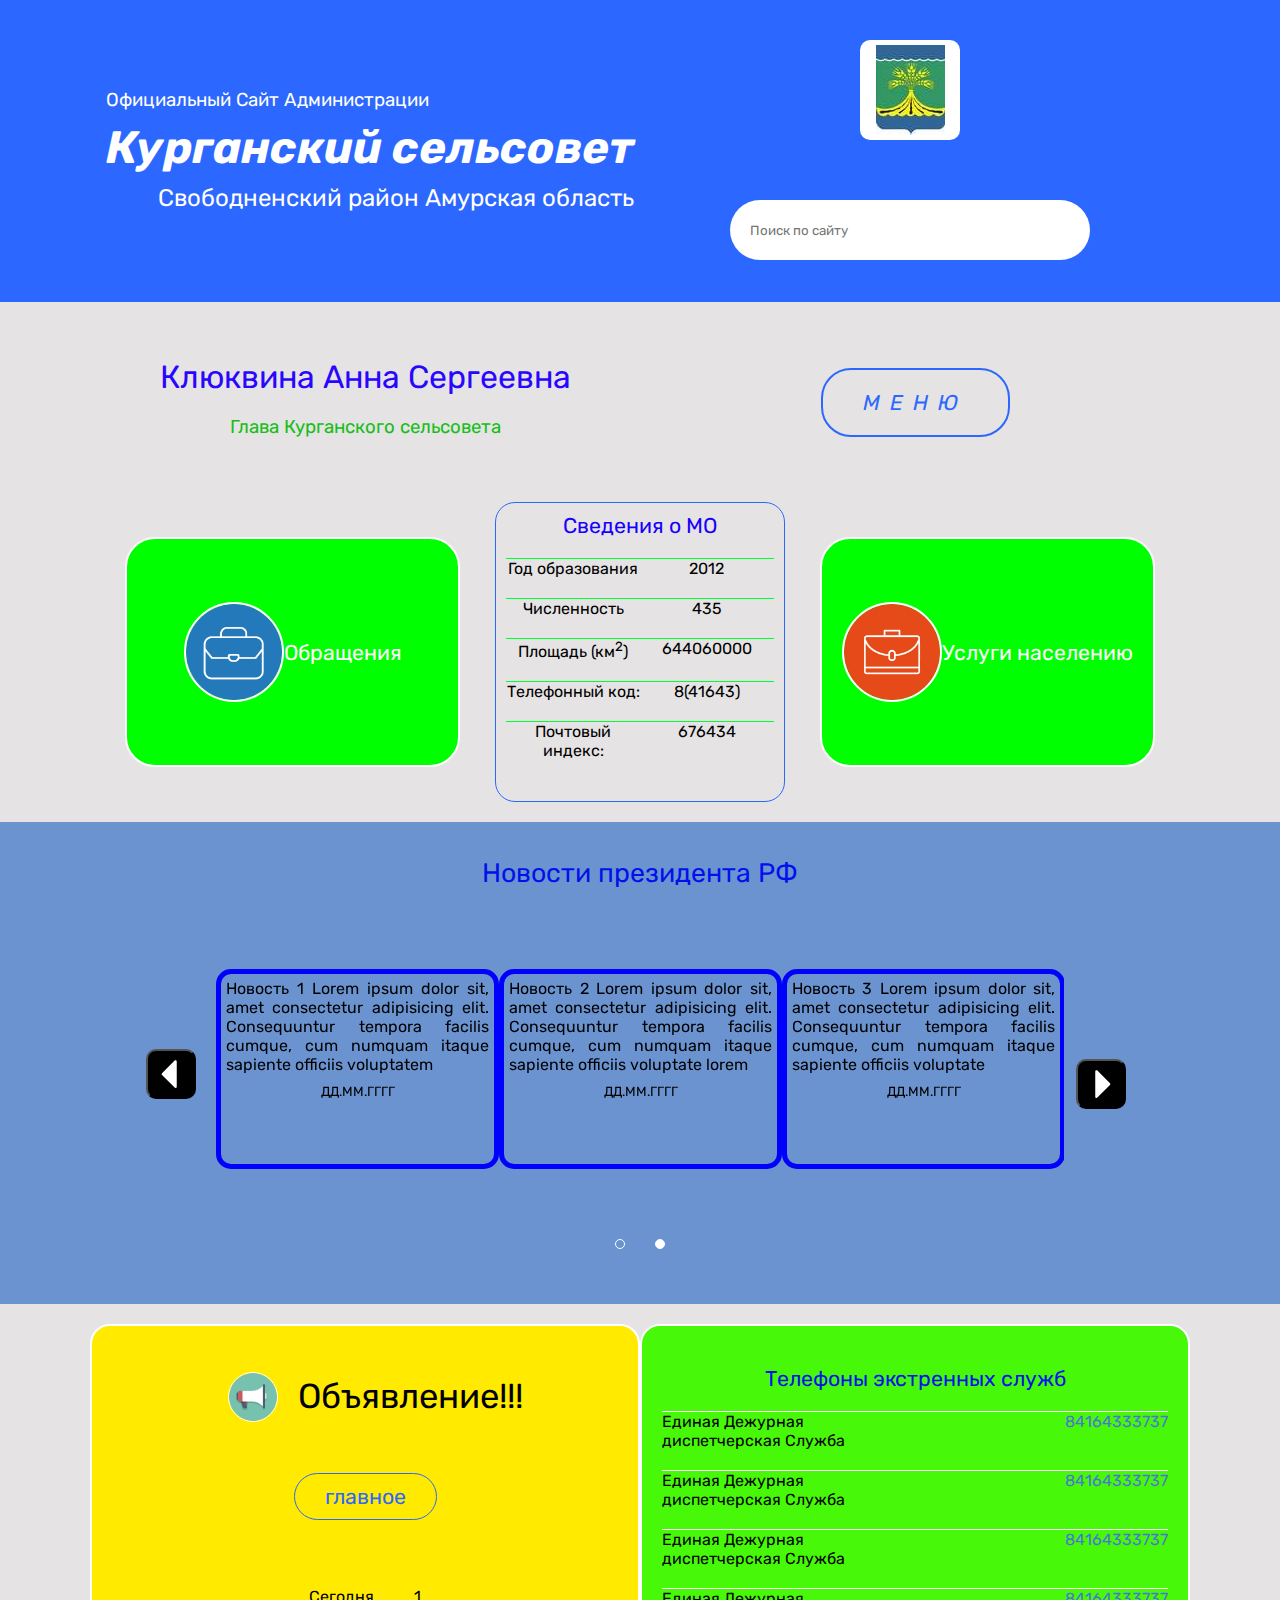
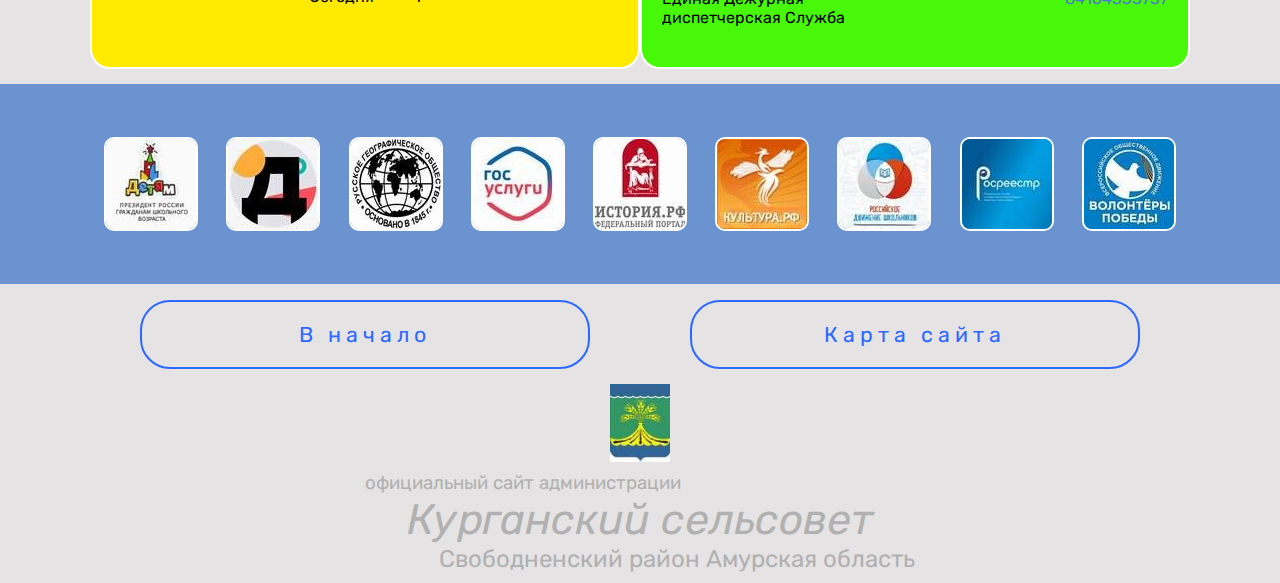
<file: index.html>
<!DOCTYPE html>
<html lang="en">
<head>
	<meta charset="UTF-8">
	<meta name="viewport" content="width=device-width, initial-scale=1.0">
	<title>Курганский сельсовет Свободненский район Амурская область - Главная</title>
	<link rel="stylesheet" href="./css/index.css">
	<link rel="stylesheet" href="https://use.fontawesome.com/releases/v5.6.1/css/all.css"
	integrity="sha384-gfdkjb5BdAXd+lj+gudLWI+BXq4IuLW5IT+brZEZsLFm++aCMlF1V92rMkPaX4PP" crossorigin="anonymous">
	<link href="https://fonts.googleapis.com/css2?family=Rubik:wght@500&display=swap" rel="stylesheet">
</head>
<body>
	











	<!-- ======================
			ШАПКА
	====================== -->

	<header class="header">
		<div class="container">
			<div class="header__inner">
				<div class="header__intro">
					<div class="intro__wrapper">
						<a class="intro__link" name="intro__link" href="./index.html">
							<p class="intro__top">
								Официальный Сайт Администрации 
							</p>
							<p class="intro__center">
								Курганский сельсовет
							</p>
							<p class="intro__bottom">
								Свободненский район Амурская область
							</p>
						</a>
					</div>	
				</div>
				<div class="header__search">
					<div class="search__logo-wrapper">
						<img class="search__logo" src="./images/logo.png" alt="logo">
					</div>
					<form class="search__form" action="">
						<input class="search__input" type="text" placeholder="Поиск по сайту">
						<i class="fas fa-search"></i>
					</form>
				</div>
			</div>
		</div>
	</header>





	<!-- ================= Меню Сайта ======================= -->



	<section class="menu__wrapper">
		<div class="container">
			<div class="menu__inner">

				<nav class="menu">
					<ul class="menu__list">
						<li class="menu__item">
							<a class="menu__link" href="">
								МО
							</a>
						</li>
						<li class="menu__item">
							<a class="menu__link" href="">
								Власть
							</a>
						</li>
						<li class="menu__item">
							<a class="menu__link" href="">
								Глава
							</a>
						</li>
						<li class="menu__item">
							<a class="menu__link" href="">
								Нормотворчество
							</a>
						</li>
						<li class="menu__item">
							<a class="menu__link" href="">
								Новости
							</a>
						</li>
						<li class="menu__item">
							<a class="menu__link" href="">
								Услуги населению
							</a>
						</li>
						<li class="menu__item">
							<a class="menu__link" href="">
								Наша гордость
							</a>
						</li>
						<li class="menu__item">
							<a class="menu__link" href="">
								Контакты
							</a>
						</li>
						<li class="menu__item">
							<a class="menu__link" href="">
								Интернет-приемная
							</a>
						</li>
						<li class="menu__item">
							<a class="menu__link" href="">
								Противодействие корупции
							</a>
						</li>
						<li class="menu__item">
							<a class="menu__link" href="">
								Полезные телефоны
							</a>
						</li>
						<li class="menu__item">
							<a class="menu__link" href="">
								Кадровое обеспечение
							</a>
						</li>
						<li class="menu__item">
							<a class="menu__link" href="">
								Муниципальный заказ
							</a>
						</li>
					</ul>
				</nav>
			</div>
		</div>
	</section>




















	<!-- ========================
			КОНТЕНТ
	======================== -->

	<section class="content">
		<div class="container">
			<div class="content__inner">
				<div class="content__leader">
					<p class="leader__caption">
						Клюквина Анна Сергеевна
					</p>
					<p class="leader__position">
						Глава Курганского сельсовета
					</p>
				</div>
				<nav class="content__menu">
					<div class="menu__burger">
						<p class="burger__btn" onclick="menuOpen()" onmousedown="menuClose()">
							<span class="open-menu__up">
								<i class="fas fa-chevron-circle-up">меню</i>
							</span>
							<span class="open-menu__down">
								<i class="fas fa-chevron-circle-down">меню</i>
							</span>
						</p>
					</div>
				</nav>
			</div>
		</div>
	</section>














	<!-- ================ Сведения и Папкки с сылками =============== -->



	<section class="abound-mo-and-folders">
		<div class="container">
			<div class="abound-mo-and-folders__inner">
				<a class="folder__link" href="">
					<img class="folder__icon" src="./images/papka1.jpg" alt="icon">
					<p class="folder__name" href="">
						Обращения
					</p>
				</a>
				<div class="about-mo">
					<p class="mo__title">
						Сведения о МО
					</p>
					<p class="mo__info">
						<span class="mo__name">Год образования</span>
						<span class="mo__value">2012</span>
					</p>
					<p class="mo__info">
						<span class="mo__name">Численность</span>
						<span class="mo__value">435</span>
					</p>
					<p class="mo__info">
						<span class="mo__name">Площадь (км<sup>2</sup>)</span>
						<span class="mo__value">644060000</span>
					</p>
					<p class="mo__info">
						<span class="mo__name">Телефонный код:</span>
						<span class="mo__value">8(41643)</span>
					</p>
					<p class="mo__info">
						<span class="mo__name">Почтовый индекс:</span>
						<span class="mo__value">676434</span>
					</p>
				</div>	
				<a class="folder__link" href="">
					<img class="folder__icon" src="./images/papka2.jpg" alt="icon">
					<p class="folder__name" href="">
						Услуги населению
					</p>
				</a>
			</div>
		</div>
	</section>














	<!-- ================ Новости ========================== -->


	<section class="news">
		<div class="container">
			<div class="news__inner">
				<div class="news__title">
					Новости президента РФ
				</div>
				<div class="news__wrapper slider">
					<a class="news__block slider__item" href="">
						<p class="news__info">
							Новость 1

							Lorem ipsum dolor sit, amet consectetur adipisicing elit. Consequuntur tempora facilis cumque, cum numquam itaque sapiente officiis voluptatem 
						</p>
						<p class="news__date">
							ДД.ММ.ГГГГ
						</p>
					</a>
					<a class="news__block slider__item" href="">
						<p class="news__info">
							Новость 2

							Lorem ipsum dolor sit, amet consectetur adipisicing elit. Consequuntur tempora facilis cumque, cum numquam itaque sapiente officiis voluptate
							lorem
						</p>
						<p class="news__date">
							ДД.ММ.ГГГГ
						</p>
					</a>
					<a class="news__block slider__item" href="">
						<p class="news__info">
							Новость 3

							Lorem ipsum dolor sit, amet consectetur adipisicing elit. Consequuntur tempora facilis cumque, cum numquam itaque sapiente officiis voluptate
						</p>
						<p class="news__date">
							ДД.ММ.ГГГГ
						</p>
					</a>
					<a class="news__block slider__item" href="">
						<p class="news__info">
							Новость 2

							Lorem ipsum dolor sit, amet consectetur adipisicing elit. Consequuntur tempora facilis cumque, cum numquam itaque sapiente officiis voluptate
						</p>
						<p class="news__date">
							ДД.ММ.ГГГГ
						</p>
					</a>
					<a class="news__block slider__item" href="">
						<p class="news__info">
							Новость 3

							Lorem ipsum dolor sit, amet consectetur adipisicing elit. Consequuntur tempora facilis cumque, cum numquam itaque sapiente officiis voluptate
						</p>
						<p class="news__date">
							ДД.ММ.ГГГГ
						</p>
					</a>
					<a class="news__block slider__item" href="">
						<p class="news__info">
							Новость 2

							Lorem ipsum dolor sit, amet consectetur adipisicing elit. Consequuntur tempora facilis cumque, cum numquam itaque sapiente officiis voluptate
						</p>
						<p class="news__date">
							ДД.ММ.ГГГГ
						</p>
					</a>
				</div>
			</div>
		</div>
	</section>








	<!-- =============== Объявления и телефоны ==================== -->


	<section class="attention-and-phones">
		<div class="container">
			<div class="attention-and-phones__inner">
				<div class="attention">
					<div class="attention__title attention__wrap">
						<img class="attention__title-img" src="./images/rupor.png" alt="img">
						<span class="attention__title-caption">Объявление!!!</span>
					</div>
					<div class="attention__href attention__wrap">
						<a class="attention__link" href="">
							главное
						</a>
					</div>
					<div class="attention__views attention__wrap">
						<span class="attention__views-today">Сегодня</span>
						<i class="fas fa-eye"></i>
						<span class="attention__views-count">1</span>
					</div>
				</div>
				<div class="phones">
					<p class="phones__title">
						Телефоны экстренных служб
					</p>
					<p class="phones__info">
						<span class="phones__info-caption">
							Единая Дежурная диспетчерская Служба
						</span>
						<span class="phones__info-number">
							84164333737
						</span>
					</p>
					<p class="phones__info">
						<span class="phones__info-caption">
							Единая Дежурная диспетчерская Служба
						</span>
						<span class="phones__info-number">
							84164333737
						</span>
					</p>
					<p class="phones__info">
						<span class="phones__info-caption">
							Единая Дежурная диспетчерская Служба
						</span>
						<span class="phones__info-number">
							84164333737
						</span>
					</p>
					<p class="phones__info">
						<span class="phones__info-caption">
							Единая Дежурная диспетчерская Служба
						</span>
						<span class="phones__info-number">
							84164333737
						</span>
					</p>
					
				</div>
			</div>
		</div>
	</section>








	<!-- =========== Секция Логотипов =========================== -->

	<section class="logos">
		<div class="container">
			<div class="logos__inner">
				<a href="" class="logos__link">
					<img class="logos__img" src="./images/1.jpg" alt="logo">
				</a>
				<a href="" class="logos__link">
					<img class="logos__img" src="./images/2.jpg" alt="logo">
				</a>
				<a href="" class="logos__link">
					<img class="logos__img" src="./images/3.jpg" alt="logo">
				</a>
				<a href="" class="logos__link">
					<img class="logos__img" src="./images/4.jpg" alt="logo">
				</a>
				<a href="" class="logos__link">
					<img class="logos__img" src="./images/5.jpg" alt="logo">
				</a>
				<a href="" class="logos__link">
					<img class="logos__img" src="./images/6.jpg" alt="logo">
				</a>
				<a href="" class="logos__link">
					<img class="logos__img" src="./images/7.jpg" alt="logo">
				</a>
				<a href="" class="logos__link">
					<img class="logos__img" src="./images/8.jpg" alt="logo">
				</a>
				<a href="" class="logos__link">
					<img class="logos__img" src="./images/9.jpg" alt="logo">
				</a>
			</div>
		</div>
	</section>









	<!-- ================== Нижняя навигация ===================== -->

	<section class="bottom-nav">
		<div class="container">
			<div class="bottom-nav__inner">
				<div class="bottom-nav__link-up">
					<div class="bottom-nav__link up__scroll" onclick="upScroll()">
						<span class="bottom-nav__link-caption">В начало</span>
						<i class="fas fa-arrow-circle-up"></i>
					</div>
				</div>
				<div class="bottom-nav__table-of-contents">
					<a class="bottom-nav__link maps__link" href="./sitemap.html">
						Карта сайта
					</a>
				</div>
			</div>
		</div>
	</section>




	<!--
	========================================
	============== ПОДВАЛ ==================
	========================================
	-->

	<footer class="footer">
		<div class="container">
			<div class="footer__inner">
				<div class="footer__logo">
					<img class="footer__logo-img" src="./images/logo.png" alt="logo">
				</div>
				<div class="footer__intro">
					<a class="footer__intro-link"  href="./index.html">
						<p class="footer__intro-top">
							официальный сайт администрации
						</p>
						<p class="footer__intro-middle">
							Курганский сельсовет
						</p>
						<p class="footer__intro-bottom">
							Свободненский район Амурская область
						</p>
					</a>
				</div>
			</div>
		</div>
	</footer>







	<script src="https://code.jquery.com/jquery-3.5.1.min.js"></script>
	<script src="./scripts/slick.min.js"></script>
	<script type="text/javascript" src="./scripts/script.js"></script>
</body>
</html>
</file>
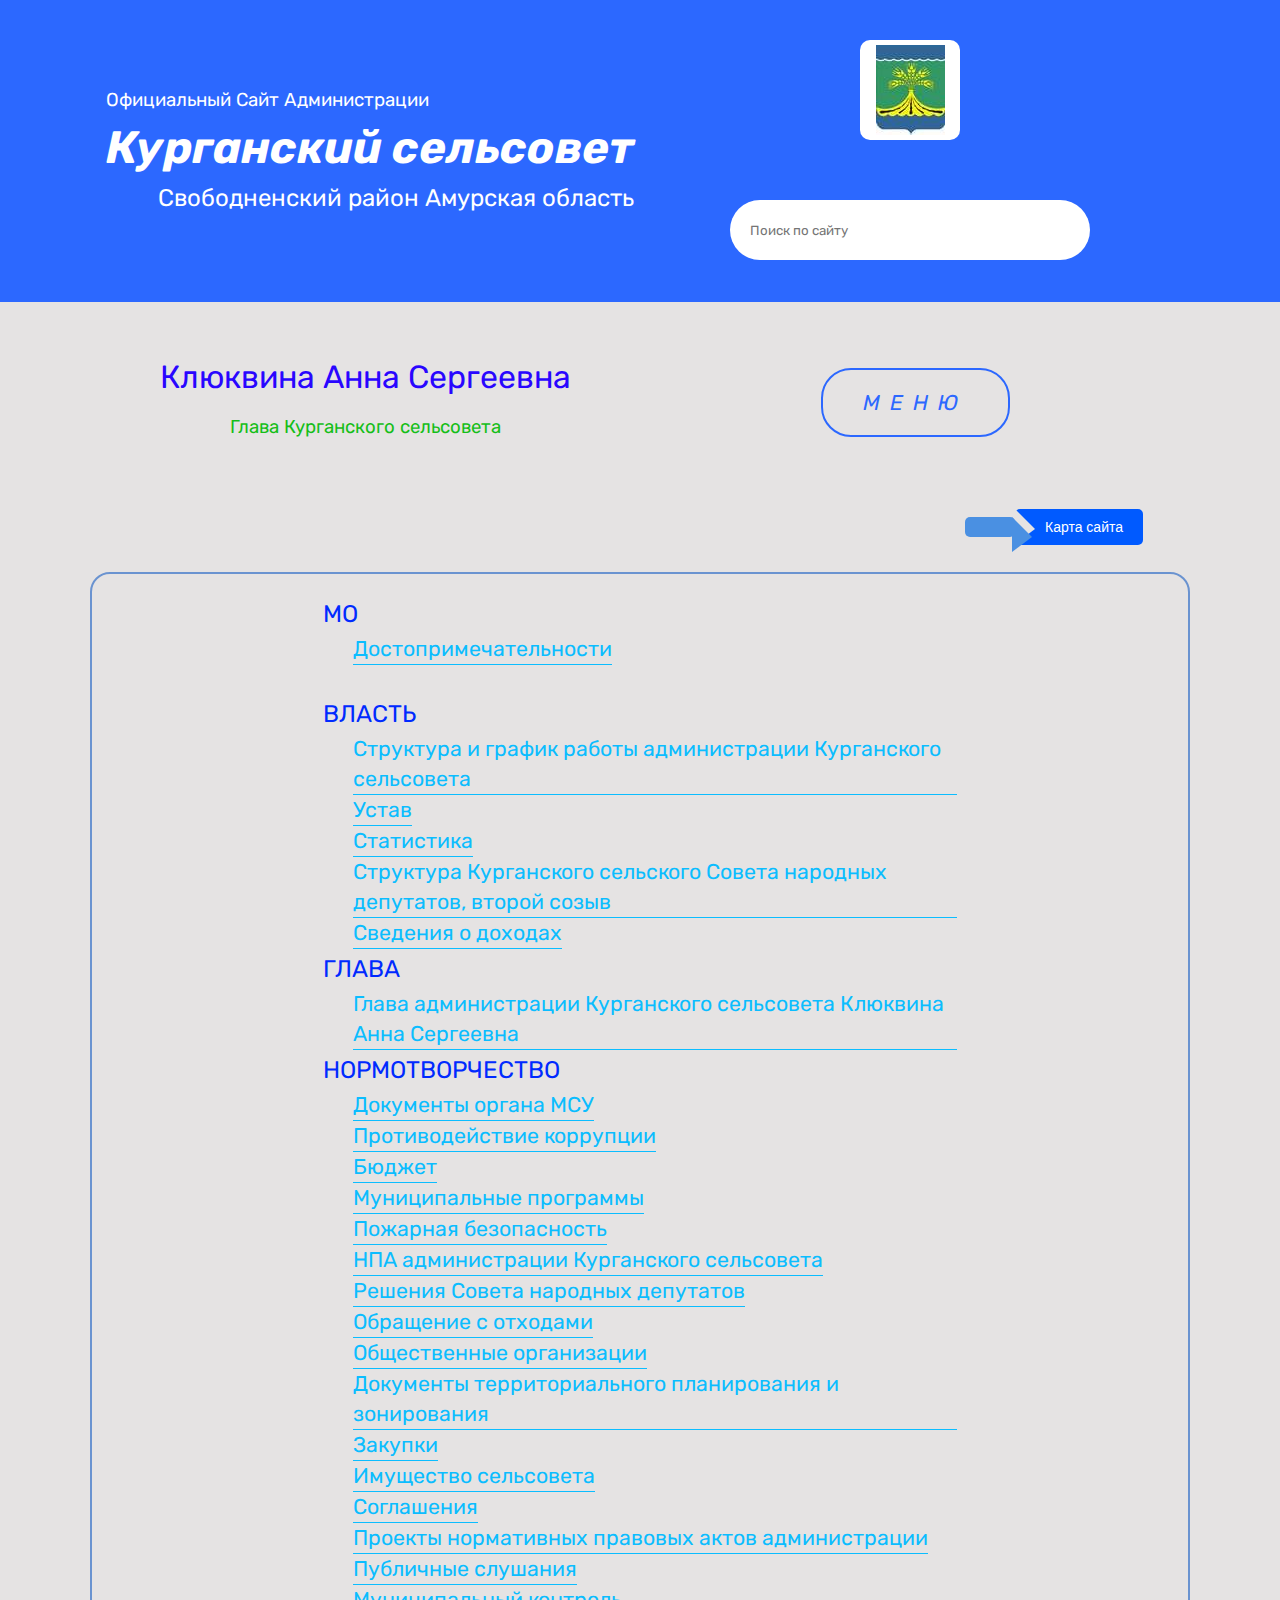
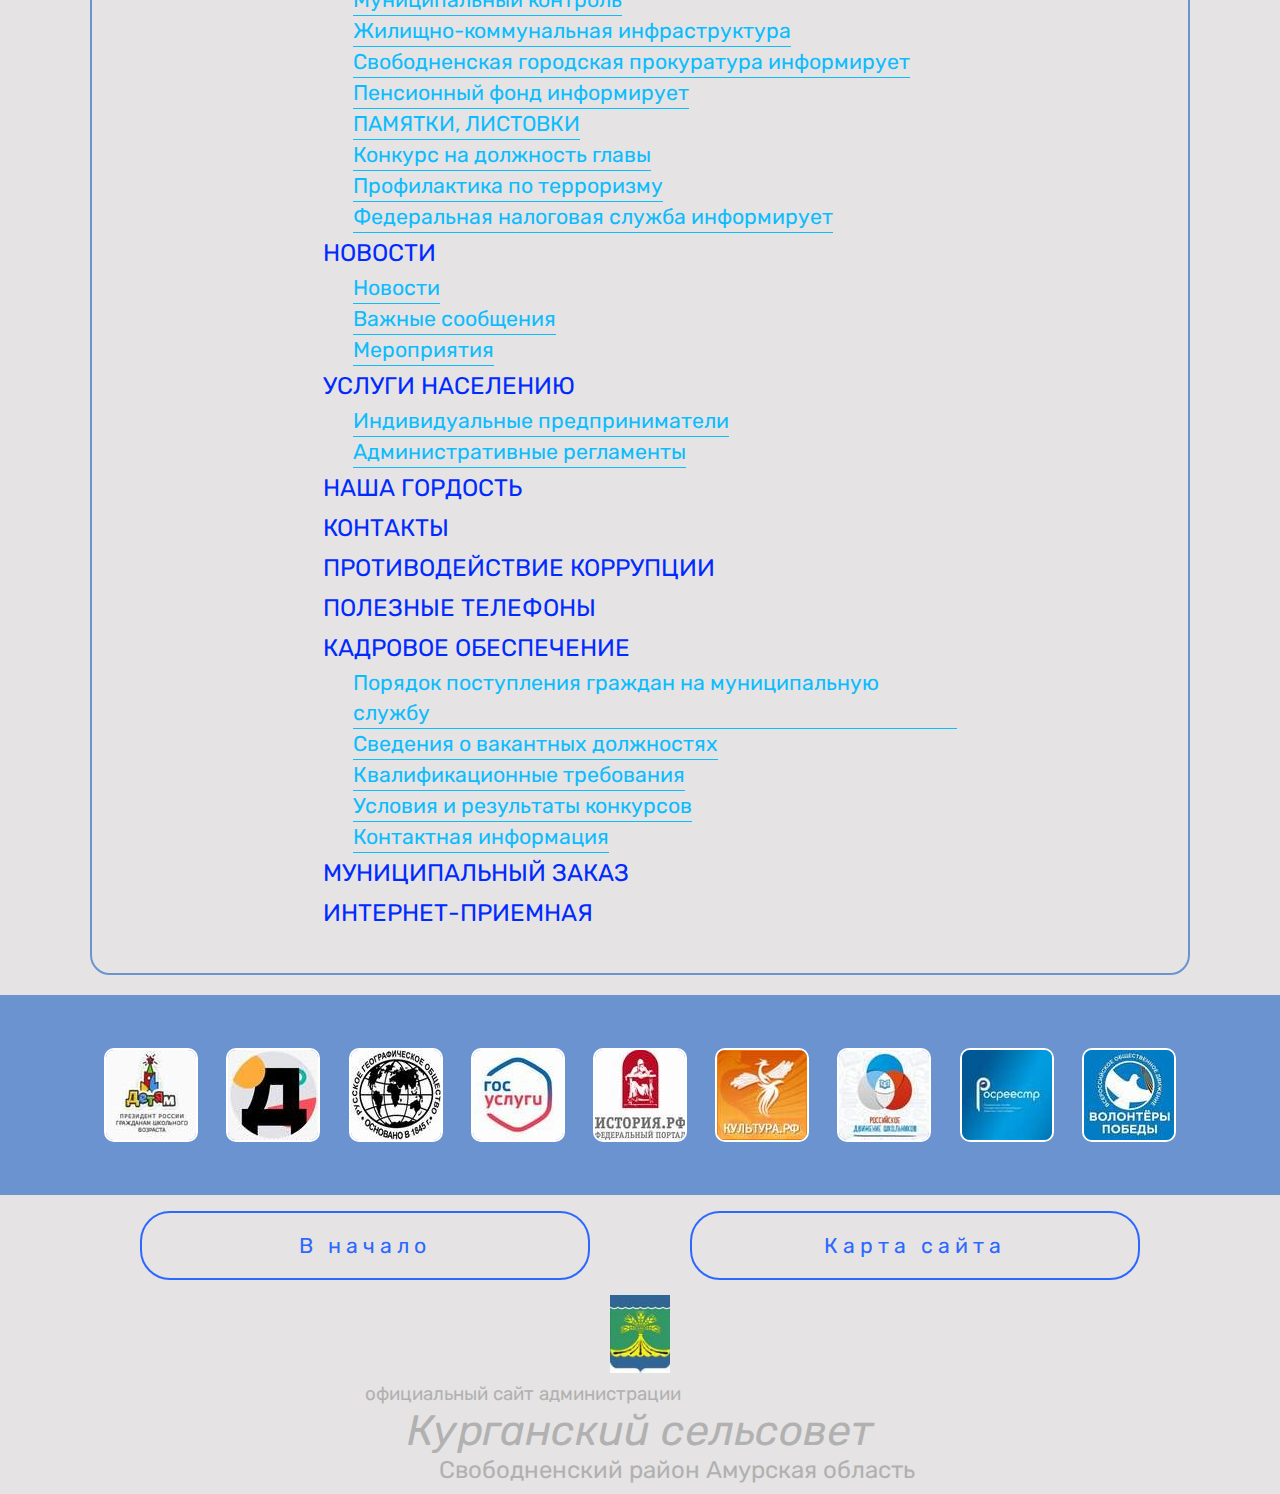
<file: sitemap.html>
<!DOCTYPE html>
<html lang="en">
<head>
	<meta charset="UTF-8">
	<meta name="viewport" content="width=device-width, initial-scale=1.0">
	<title>Курганский сельсовет Свободненский район Амурская область - Главная</title>
	<link rel="stylesheet" href="./css/index.css">
	<link rel="stylesheet" href="./css/sitemaps.css">
	<link rel="stylesheet" href="https://use.fontawesome.com/releases/v5.6.1/css/all.css"
	integrity="sha384-gfdkjb5BdAXd+lj+gudLWI+BXq4IuLW5IT+brZEZsLFm++aCMlF1V92rMkPaX4PP" crossorigin="anonymous">
	<link href="https://fonts.googleapis.com/css2?family=Rubik:wght@500&display=swap" rel="stylesheet">

</head>
<body>
	











	<!-- ======================
			ШАПКА
	====================== -->

	<header class="header">
		<div class="container">
			<div class="header__inner">
				<div class="header__intro">
					
					<div class="intro__wrapper">
						<a class="intro__link" name="intro__link" href="./index.html">
							<p class="intro__top">
								Официальный Сайт Администрации 
							</p>
							<p class="intro__center">
								Курганский сельсовет
							</p>
							<p class="intro__bottom">
								Свободненский район Амурская область
							</p>
						</a>
					</div>	
				</div>
				<div class="header__search">
					<div class="search__logo-wrapper">
						<img class="search__logo" src="./images/logo.png" alt="logo">
					</div>
					<form class="search__form" action="" >
						<input class="search__input" type="text" placeholder="Поиск по сайту">
						<i class="fas fa-search"></i>
					</form>
				</div>
			</div>
		</div>
	</header>














	<section class="menu__wrapper">
		<div class="container">
			<div class="menu__inner">

				<nav class="menu">
					<ul class="menu__list">
						<li class="menu__item">
							<a class="menu__link" href="">
								МО
							</a>
						</li>
						<li class="menu__item">
							<a class="menu__link" href="">
								Власть
							</a>
						</li>
						<li class="menu__item">
							<a class="menu__link" href="">
								Глава
							</a>
						</li>
						<li class="menu__item">
							<a class="menu__link" href="">
								Нормотворчество
							</a>
						</li>
						<li class="menu__item">
							<a class="menu__link" href="">
								Новости
							</a>
						</li>
						<li class="menu__item">
							<a class="menu__link" href="">
								Услуги населению
							</a>
						</li>
						<li class="menu__item">
							<a class="menu__link" href="">
								Наша гордость
							</a>
						</li>
						<li class="menu__item">
							<a class="menu__link" href="">
								Контакты
							</a>
						</li>
						<li class="menu__item">
							<a class="menu__link" href="">
								Интернет-приемная
							</a>
						</li>
						<li class="menu__item">
							<a class="menu__link" href="">
								Противодействие корупции
							</a>
						</li>
						<li class="menu__item">
							<a class="menu__link" href="">
								Полезные телефоны
							</a>
						</li>
						<li class="menu__item">
							<a class="menu__link" href="">
								Кадровое обеспечение
							</a>
						</li>
						<li class="menu__item">
							<a class="menu__link" href="">
								Муниципальный заказ
							</a>
						</li>
					</ul>
				</nav>
			</div>
		</div>
	</section>






















	<!-- ========================
			КОНТЕНТ
	======================== -->


	<section class="content">
		<div class="container">
			<div class="content__inner">
				<div class="content__leader">
					<p class="leader__caption">
						Клюквина Анна Сергеевна
					</p>
					<p class="leader__position">
						Глава Курганского сельсовета
					</p>
				</div>
				<nav class="content__menu">
					<div class="menu__burger">
						<p class="burger__btn" onclick="menuOpen()" onmousedown="menuClose()">
							<span class="open-menu__up">
								<i class="fas fa-chevron-circle-up">меню</i>
							</span>
							<span class="open-menu__down">
								<i class="fas fa-chevron-circle-down">меню</i>
							</span>
						</p>
					</div>
				</nav>
			</div>
		</div>
	</section>

















	<!-- ======================= Навигационная цепочка ================= -->

	<section class="breadcrumbs">
		<div class="container">
			<div class="breadcrumbs__inner">
				<ul class="breadcrumbs__list">
					<li class="breadcrumbs__item">
						<a href="./index.html" class="breadcrumbs__link">
							<i class="fas fa-home"></i>
						</a>
					</li>
					<li class="breadcrumbs__item">
						<a href="#" class="breadcrumbs__link breadcrumbs__link--active">
							Карта сайта
						</a>
					</li>
				</ul>
			</div>
		</div>
	</section>

















	<!-- ============== Карта Сайта ======================== -->

	<section class="sitemaps">
		<div class="container">
			<div class="sitemaps__inner">
				<div class="sitemaps__wrapper">
				<ul class="sitemaps__list">
					<dt class="sitemaps__item">
						<a class="sitemaps__link sitemaps__link-title" href="#">
							МО
						</a>
					</dt>
					<dd class="sitemaps__item">
						<a class="sitemaps__link sitemaps__link-nesting" href="#">
							Достопримечательности
						</a>
					</dd>
				</ul>

				<dl class="sitemaps__list">
					<dt class="sitemaps__item">
						<a class="sitemaps__link sitemaps__link-title" href="#">
							Власть
						</a>
					</dt>
					<dd class="sitemaps__item">
						<a class="sitemaps__link sitemaps__link-nesting" href="#">
							Структура и график работы администрации Курганского сельсовета
						</a>
					</dd>
					<dd class="sitemaps__item">
						<a class="sitemaps__link sitemaps__link-nesting" href="#">
							Устав
						</a>
					</dd>
					<dd class="sitemaps__item">
						<a class="sitemaps__link sitemaps__link-nesting" href="#">
							Статистика
						</a>
					</dd>
					<dd class="sitemaps__item">
						<a class="sitemaps__link sitemaps__link-nesting" href="#">
							Структура Курганского сельского Совета народных депутатов, второй созыв
						</a>
					</dd>
					<dd class="sitemaps__item">
						<a class="sitemaps__link sitemaps__link-nesting" href="#">
							Сведения о доходах
						</a>
					</dd>
				</dl>

				<dl class="sitemaps__list">
					<dt class="sitemaps__item">
						<a class="sitemaps__link sitemaps__link-title" href="#">
							Глава
						</a>
					</dt>
					<dd class="sitemaps__item">
						<a class="sitemaps__link sitemaps__link-nesting" href="#">
							Глава администрации Курганского сельсовета Клюквина Анна Сергеевна
						</a>
					</dd>
				</dl>

				<dl class="sitemaps__list">
					<dt class="sitemaps__item">
						<a class="sitemaps__link sitemaps__link-title" href="#">
							Нормотворчество
						</a>
					</dt>
					<dd class="sitemaps__item">
						<a class="sitemaps__link sitemaps__link-nesting" href="#">
							Документы органа МСУ
						</a>
					</dd>
					<dd class="sitemaps__item">
						<a class="sitemaps__link sitemaps__link-nesting" href="#">
							Противодействие коррупции
						</a>
					</dd>
					<dd class="sitemaps__item">
						<a class="sitemaps__link sitemaps__link-nesting" href="#">
							Бюджет
						</a>
					</dd>
					<dd class="sitemaps__item">
						<a class="sitemaps__link sitemaps__link-nesting" href="#">
							Муниципальные программы
						</a>
					</dd>
					<dd class="sitemaps__item">
						<a class="sitemaps__link sitemaps__link-nesting" href="#">
							Пожарная безопасность
						</a>
					</dd>
					<dd class="sitemaps__item">
						<a class="sitemaps__link sitemaps__link-nesting" href="#">
							НПА администрации Курганского сельсовета
						</a>
					</dd>
					<dd class="sitemaps__item">
						<a class="sitemaps__link sitemaps__link-nesting" href="#">
							Решения Совета народных депутатов
						</a>
					</dd>
					<dd class="sitemaps__item">
						<a class="sitemaps__link sitemaps__link-nesting" href="#">
							Обращение с отходами
						</a>
					</dd>
					<dd class="sitemaps__item">
						<a class="sitemaps__link sitemaps__link-nesting" href="#">
							Общественные организации
						</a>
					</dd>
					<dd class="sitemaps__item">
						<a class="sitemaps__link sitemaps__link-nesting" href="#">
							Документы территориального планирования и зонирования
						</a>
					</dd>
					<dd class="sitemaps__item">
						<a class="sitemaps__link sitemaps__link-nesting" href="#">
							Закупки
						</a>
					</dd>
					<dd class="sitemaps__item">
						<a class="sitemaps__link sitemaps__link-nesting" href="#">
							Имущество сельсовета
						</a>
					</dd>
					<dd class="sitemaps__item">
						<a class="sitemaps__link sitemaps__link-nesting" href="#">
							Соглашения
						</a>
					</dd>
					<dd class="sitemaps__item">
						<a class="sitemaps__link sitemaps__link-nesting" href="#">
							Проекты нормативных правовых актов администрации
						</a>
					</dd>
					<dd class="sitemaps__item">
						<a class="sitemaps__link sitemaps__link-nesting" href="#">
							Публичные слушания
						</a>
					</dd>
					<dd class="sitemaps__item">
						<a class="sitemaps__link sitemaps__link-nesting" href="#">
							Муниципальный контроль
						</a>
					</dd>
					<dd class="sitemaps__item">
						<a class="sitemaps__link sitemaps__link-nesting" href="#">
							Жилищно-коммунальная инфраструктура
						</a>
					</dd>
					<dd class="sitemaps__item">
						<a class="sitemaps__link sitemaps__link-nesting" href="#">
							Свободненская городская прокуратура информирует
						</a>
					</dd>
					<dd class="sitemaps__item">
						<a class="sitemaps__link sitemaps__link-nesting" href="#">
							Пенсионный фонд информирует
						</a>
					</dd>
					<dd class="sitemaps__item">
						<a class="sitemaps__link sitemaps__link-nesting" href="#">
							ПАМЯТКИ, ЛИСТОВКИ
						</a>
					</dd>
					<dd class="sitemaps__item">
						<a class="sitemaps__link sitemaps__link-nesting" href="#">
							Конкурс на должность главы
						</a>
					</dd>
					<dd class="sitemaps__item">
						<a class="sitemaps__link sitemaps__link-nesting" href="#">
							Профилактика по терроризму
						</a>
					</dd>
					<dd class="sitemaps__item">
						<a class="sitemaps__link sitemaps__link-nesting" href="#">
							Федеральная налоговая служба информирует
						</a>
					</dd>
				</dl>

				<dl class="sitemaps__list">
					<dt class="sitemaps__item">
						<a class="sitemaps__link sitemaps__link-title" href="#">
							Новости
						</a>
					</dt>
					<dd class="sitemaps__item">
						<a class="sitemaps__link sitemaps__link-nesting" href="#">
							Новости
						</a>
					</dd>
					<dd class="sitemaps__item">
						<a class="sitemaps__link sitemaps__link-nesting" href="#">
							Важные сообщения
						</a>
					</dd>
					<dd class="sitemaps__item">
						<a class="sitemaps__link sitemaps__link-nesting" href="#">
							Мероприятия
						</a>
					</dd>
				</dl>


				<dl class="sitemaps__list">
					<dt class="sitemaps__item">
						<a class="sitemaps__link sitemaps__link-title" href="#">
							Услуги населению
						</a>
					</dt>
					<dd class="sitemaps__item">
						<a class="sitemaps__link sitemaps__link-nesting" href="#">
							Индивидуальные предприниматели
						</a>
					</dd>
					<dd class="sitemaps__item">
						<a class="sitemaps__link sitemaps__link-nesting" href="#">
							Административные регламенты
						</a>
					</dd>
				</dl>


				<dl class="sitemaps__list">
					<dt class="sitemaps__item">
						<a class="sitemaps__link sitemaps__link-title" href="#">
							Наша гордость
						</a>
					</dt>
					<dt class="sitemaps__item">
						<a class="sitemaps__link sitemaps__link-title" href="#">
							Контакты
						</a>
					</dt>
					<dt class="sitemaps__item">
						<a class="sitemaps__link sitemaps__link-title" href="#">
							Противодействие коррупции
						</a>
					</dt>
					<dt class="sitemaps__item">
						<a class="sitemaps__link sitemaps__link-title" href="#">
							Полезные телефоны
						</a>
					</dt>
					<dt class="sitemaps__item">
						<a class="sitemaps__link sitemaps__link-title" href="#">
							Кадровое обеспечение
						</a>
					</dt>
					<dd class="sitemaps__item">
						<a class="sitemaps__link sitemaps__link-nesting" href="#">
							Порядок поступления граждан на муниципальную службу
						</a>
					</dd>
					<dd class="sitemaps__item">
						<a class="sitemaps__link sitemaps__link-nesting" href="#">
							Сведения о вакантных должностях
						</a>
					</dd>
					<dd class="sitemaps__item">
						<a class="sitemaps__link sitemaps__link-nesting" href="#">
							Квалификационные требования
						</a>
					</dd>
					<dd class="sitemaps__item">
						<a class="sitemaps__link sitemaps__link-nesting" href="#">
							Условия и результаты конкурсов
						</a>
					</dd>
					<dd class="sitemaps__item">
						<a class="sitemaps__link sitemaps__link-nesting" href="#">
							Контактная информация
						</a>
					</dd>
				</dl>

				<dl class="sitemaps__list">
					<dt class="sitemaps__item">
						<a class="sitemaps__link sitemaps__link-title" href="#">
							Муниципальный заказ
						</a>
					</dt>
					<dt class="sitemaps__item">
						<a class="sitemaps__link sitemaps__link-title" href="#">
							Интернет-приемная
						</a>
					</dt>
	
				</dl>

				</div>
			</div>
		</div>
	</section>

























	<!-- =========== Секция Логотипов =========================== -->


	<section class="logos">
		<div class="container">
			<div class="logos__inner">
				<a href="" class="logos__link">
					<img class="logos__img" src="./images/1.jpg" alt="logo">
				</a>
				<a href="" class="logos__link">
					<img class="logos__img" src="./images/2.jpg" alt="logo">
				</a>
				<a href="" class="logos__link">
					<img class="logos__img" src="./images/3.jpg" alt="logo">
				</a>
				<a href="" class="logos__link">
					<img class="logos__img" src="./images/4.jpg" alt="logo">
				</a>
				<a href="" class="logos__link">
					<img class="logos__img" src="./images/5.jpg" alt="logo">
				</a>
				<a href="" class="logos__link">
					<img class="logos__img" src="./images/6.jpg" alt="logo">
				</a>
				<a href="" class="logos__link">
					<img class="logos__img" src="./images/7.jpg" alt="logo">
				</a>
				<a href="" class="logos__link">
					<img class="logos__img" src="./images/8.jpg" alt="logo">
				</a>
				<a href="" class="logos__link">
					<img class="logos__img" src="./images/9.jpg" alt="logo">
				</a>
			</div>
		</div>
	</section>



	<!-- ================== Нижняя навигация ===================== -->

	<section class="bottom-nav">
		<div class="container">
			<div class="bottom-nav__inner">
				<div class="bottom-nav__link-up">
					<div class="bottom-nav__link up__scroll" onclick="upScroll()">
						<span class="bottom-nav__link-caption">В начало</span>
						<i class="fas fa-arrow-circle-up"></i>
					</div>
				</div>
				<div class="bottom-nav__table-of-contents">
					<a class="bottom-nav__link maps__link" href="./sitemap.html">
						Карта сайта
					</a>
				</div>
			</div>
		</div>
	</section>






	<!--
	========================================
	============== ПОДВАЛ ==================
	========================================
	-->

	<footer class="footer">
		<div class="container">
			<div class="footer__inner">
				<div class="footer__logo">
					<img class="footer__logo-img" src="./images/logo.png" alt="logo">
				</div>
				<div class="footer__intro">
					<a class="footer__intro-link"  href="./index.html">
						<p class="footer__intro-top">
							официальный сайт администрации
						</p>
						<p class="footer__intro-middle">
							Курганский сельсовет
						</p>
						<p class="footer__intro-bottom">
							Свободненский район Амурская область
						</p>
					</a>
				</div>
			</div>
		</div>
	</footer>





	<script src="https://code.jquery.com/jquery-3.5.1.min.js"></script>
	<script type="text/javascript" src="./scripts/script.js"></script>
</body>
</html>
</file>
<file: css/index.css>
* {
	padding: 0;
	margin: 0;
	box-sizing: border-box;
	/*разметка страницы*/
	/*border: 1px solid red;*/
}
body {
	font-family: 'Rubik', sans-serif;
	-moz-user-select: none;
	user-select: none;
	background: #E5E3E3;
}
::-webkit-scrollbar {
    width: 8px;
    background-color: #0532F6;
}
::-webkit-scrollbar-thumb {
    width: 8px;
    background-color: #12FF00;
}
::-webkit-scrollbar-track {
    -webkit-box-shadow: inset 0 0 6px rgba(0,0,0,0.3);
    border: 1px solid #0005C6;
}
.container {
	max-width: 1100px;
	height: 100%;
	margin: 0 auto;
}
a {	
	text-decoration: none;
	display: flex;
	align-items: center;
	justify-content: center;
}
h1,h2,h3,p {
	font-weight: normal;
	text-align: center;
}
ul {list-style-type: none;}


@media screen and (max-width: 1100px) {
	.container {
		max-width: 1000px;
	}
}
@media screen and (max-width: 1000px) {
	.container {
		max-width: 900px;
	}
}
@media screen and (max-width: 900px) {
	.container {
		max-width: 800px;
	}
}
@media screen and (max-width: 800px) {
	.container {
		max-width: 700px;
	}
}
@media screen and (max-width: 700px) {
	.container {
		max-width: 600px;
	}
}
@media screen and (max-width: 600px) {
	.container {
		max-width: 500px;
	}
}
@media screen and (max-width: 500px) {
	.container {
		max-width: 400px;
	}
}
@media screen and (max-width: 400px) {
	.container {
		max-width: 300px;
	}
}
@media screen and (max-width: 300px) {
	.container {
		max-width: 270px;
	}
}
@media screen and (max-width: 210px) {
	body {
		display: none;
	}
	html {
		background: red;
	}
	html:before {
		content: "This screen width is not supported on your device!";
		position: absolute;
		top: 50px;
		left: 0;
		text-align: center;
		font-size: 20px;
		font-weight: bold;
		color: #fff;
	}
}














	/*======================
			ШАПКА
	======================*/


.header {
	width: 100%;
	background: #2C68FF;
}
.header__inner {
	min-height: 300px;
	display: flex;
	padding: 10px;
}
.header__intro {
	width: 50%;
	color: #fff;
	display: flex;
	flex-direction: column;
	align-items: center;
	justify-content: center;
}
@media screen and (max-width: 1100px) {
	.header__inner {
		min-height: 250px;
	}
}
@media screen and (max-width: 900px) {
	.header__inner {
		min-height: 200px;
	}
}
@media screen and (max-width: 800px) {
	.header__inner {
		min-height: 150px;
	}
}
@media screen and (max-width: 300px) {
	.header__inner {
		padding: 10px 5px;
	}
}














/*------------intro-------------*/
.intro__wrapper {

}
.intro__link {
	display: block;
	color: #fff;
}
.intro__top {
	font-size: 14pt;
	text-align: left;
}
.intro__center {
	font-size: 34pt;
	text-align: center;
	font-weight: bold;
	font-style: italic;
	margin: 10px 0;
	display: flex;
}
.intro__bottom {
	font-size: 18pt;
	text-align: right;
}

@media screen and (max-width: 1100px) {
	.intro__top {
		font-size: 12pt;
	}
	.intro__center {
		font-size: 30pt;

	}
	.intro__bottom {
		font-size: 16pt;
	}
}
@media screen and (max-width: 1000px) {
	.intro__top {
		font-size: 12pt;
	}
	.intro__center {
		font-size: 28pt;
	}
	.intro__bottom {
		font-size: 14pt;
	}
}
@media screen and (max-width: 900px) {
	.intro__top {
		font-size: 10pt;
	}
	.intro__center {
		font-size: 24pt;
	}
	.intro__bottom {
		font-size: 12pt;
	}
}
@media screen and (max-width: 800px) {
	.intro__center {
		font-size: 22pt;
	}
	.intro__bottom {
		font-size: 11pt;
	}
}
@media screen and (max-width: 700px) {
	.intro__top {
		font-size: 8pt;
	}
	.intro__center {
		font-size: 18pt;
	}
	.intro__bottom {
		font-size: 9pt;
	}
}
@media screen and (max-width: 600px) {
	.intro__center {
		margin: 5px 0;
	}
	.header__inner {
		display: block;
	}
	.header__intro {
		width: 100%;
	}
	.intro__wrapper {
		width: 80%;
	}
}
@media screen and (max-width: 500px) {
	.intro__wrapper {
		width: 100%;
	}
}
@media screen and (max-width: 300px) {
	.intro__top {
		font-size: 8pt;
	}
	.intro__center {
		font-size: 16pt;
	}
	.intro__bottom {
		font-size: 8pt;
	}
}












/*------------search form-------------*/
.header__search {
	width: 50%;
	display: flex;
	flex-direction: column;
	align-items: center;
	justify-content: space-around;
}
.search__logo-wrapper {
	display: flex;
	align-items: center;
	justify-content: center;
	width: 100px;
	height: 100px;
	border-radius: 10px;
	background: #fff;
}
.search__logo {
	width: auto;
	margin: 5px;
}
.search__form {
	display: flex;
	justify-content: center;
	width: 100%;
}
.search__input {
	width: 300px;
	padding: 20px;
	border-radius: 30px 0 0 30px;
	border: none;
	outline: none;
	font-family: 'Rubik', sans-serif;
	color: #2C68FF;
}
.fa-search {
	width: 60px;
	height: 60px;
	border-radius: 0 50% 50% 0;
	background: #fff;
	text-align: center;
	color: #2C68FF;
	padding-top: 20px;
	cursor: pointer;
}
.fa-search:hover {
	color: #fff;
	background: #2C68FF;
	transition: .5s;
	border: 1px solid #fff;
	box-shadow: inset 3px 3px 10px #1D00F8;
}
@media screen and (max-width: 900px) {
	.search__logo {
		width: 50px;
	}
	.search__logo-wrapper {
		width: 70px;
		height: 70px;
	}
	.search__input {
		width: 250px;
	}
}
@media screen and (max-width: 800px) {
	.search__form {
		height: 50px;
	}
	.fa-search {
		width: 50px;
		height: 50px;
		padding-top: 16px;
	}
	.search__logo {
		width: 30px;
	}
	.search__logo-wrapper {
		width: 50px;
		height: 50px;
	}
	.search__input {
		width: 200px;
	}
}
@media screen and (max-width: 700px) {
	.search__input {
		width: 150px;
	}
}
@media screen and (max-width: 600px) {
	.search__input {
		width: 300px;
	}
	.search__logo-wrapper {
		width: 20%;
	}
	.search__form {
		width: 80%;
	}
	.header__search {
		width: 100%;
		display: flex;
		flex-direction: row;
		margin: 15px 0;
	}
}
@media screen and (max-width: 500px) {
	.search__input {
		width: 200px;
	}
	.search__logo {
		width: 25px;
	}
}
@media screen and (max-width: 400px) {
	.search__input {
		width: 150px;
	}
	.search__logo {
		width: 20px;
	}
	.search__logo-wrapper {
		border-radius: 50%;
	}
}
@media screen and (max-width: 300px) {
	.search__input {
		width: 130px;
	}
	.search__logo {
		width: 18px;
	}
	.search__logo-wrapper {
		border-radius: 50%;
		width: 40px;
		height: 40px;
	}
	.search__form {
		height: 40px;
	}
	.fa-search {
		width: 40px;
		height: 40px;
		padding-top: 11px;
	}
}




















/*================
		МЕНЮ
================*/
.menu__wrapper {
	width: 100%;
	border-bottom: 2px solid #2C68FF;
}
.menu__inner {
}
.menu {
	display: none;
	transition: all .4s ease 0s;
	animation: slowDown 2s ease;
}
@keyframes slowDown {
	0% {
		transform: scale3d(0, 0, 0);
		max-height: 0px;
	}
	50%,
	100% {
		transform: scale3d(1, 1, 1);
		max-height: 400px;
	}
}

.menu__list {
	display: grid;
	grid-template-columns: repeat(4, auto);
	text-align: center;
}
@media screen and (max-width: 900px) {
	.menu__list {
		display: grid;
		grid-template-columns: repeat(3, auto);
	}
	.menu__link {
		min-height: 50px;
	}
}
@media screen and (max-width: 700px) {
	.menu__list {
		font-size: 10pt;
	}
	.menu__link {
		min-height: 40px;
	}
}
@media screen and (max-width: 700px) {
	.menu__list {
		display: grid;
		grid-template-columns: repeat(2, auto);
	}
	.menu__link {
		min-height: 30px;
	}
}
@media screen and (max-width: 400px) {
	.menu__list {
		font-size: 9pt;
		display: grid;
		grid-template-columns: repeat(2, 50%);
		grid-template-rows: repeat(5, auto);
	}
	.menu__link {
		min-height: 20px;
	}
}
.menu__item {

}
.menu__link {
	padding: 10px;
	color: #000;
	transition: all .3s ease 0s;
}
.menu__link:hover {
	background: #2C68FF;
	color: #fff;
}
.content__menu {
	width: 100%;
	display: flex;
	justify-content: center;

}
.menu__burger {
	width: 100%;
	color: #2C68FF;
	font-weight: bold;
	text-transform: uppercase;
	font-size: 16pt;
	letter-spacing: 10px;
	display: flex;
	align-items: center;
	justify-content: center;
}
.burger__btn {
	padding: 20px 40px;
	cursor: pointer;
	border-radius: 30px;
	border: 2px solid #2C68FF;	
	transition: all .3s ease 0s;
}
.burger__btn:hover {
	background: #2C68FF;
	color: #fff;
}
.fa-chevron-circle-down {
	
}
.fa-chevron-circle-up {
	
}
.open-menu__up {
	display: none;
}
.open-menu__down {

}
@media screen and (max-width: 900px) {
	.burger__btn {
		padding: 15px 30px;
		font-size: 15pt;
	}
}
@media screen and (max-width: 800px) {
	.burger__btn {
		padding: 10px 20px;
		font-size: 14pt;
	}
}
@media screen and (max-width: 500px) {
	.burger__btn {
		margin: 10px 0;
	}
}
@media screen and (max-width: 400px) {
	.burger__btn {
		font-size: 12pt;
	}
}
@media screen and (max-width: 300px) {
	.burger__btn {
		font-size: 10pt;
	}
}














/*======= Навигационная цепочка =========*/

.breadcrumbs {
	width: 100%;
}
.breadcrumbs__inner {
	min-height: 50px;
}
.breadcrumbs__list {
	display: flex;
	justify-content: flex-end;
	align-items: center;
	height: 50px;
	padding: 0 30px;
}
.breadcrumbs__link {
	display: block;
    background: #4a90e2;
    color: #fff;
    border-radius: 5px;
    padding: 10px 20px 10px 30px;
    font-family: arial;
    font-size: 14px;
    width: auto;
    position: relative;
}
.breadcrumbs__link:after {
	content: "";
	border-top: 20px solid transparent;
	border-bottom: 15px solid transparent;
	border-left: 20px solid #4a90e2;
	position: absolute;
	right: -17px;
	top: 0;
	z-index: 1;
}
.breadcrumbs__link:before {
	content: "";
	border-top: 20px solid transparent;
	border-bottom: 15px solid transparent;
	border-left: 20px solid #E5E3E3;
	position: absolute;
	left: 0;
	top: 0;
}
.breadcrumbs__item:first-child {
	border-top-left-radius: 10px;
	border-bottom-left-radius: 10px;
}
.breadcrumbs__item:first-child 
.breadcrumbs__link::before {
	display: none;
}
.breadcrumbs__item:last-child {
	padding-right: 17px;
	border-top-right-radius: 10px;
	border-bottom-right-radius: 10px;
}
.breadcrumbs__item:last-child 
.breadcrumbs__link::after {
	display: none;
}
.breadcrumbs__link:hover,
.breadcrumbs__link--active {
	background: #005AFF;
	
}
.breadcrumbs__link:hover:after,
.breadcrumbs__link--active {
	border-left-color: #005AFF;
}

@media screen and (max-width: 500px) {
	.breadcrumbs__link:after {
		content: "";
		border-top: 15px solid transparent;
		border-bottom: 10px solid transparent;
		
		
	}
	.breadcrumbs__link:before {
		content: "";
		border-top: 15px solid transparent;
		border-bottom: 10px solid transparent;
		
		
	}
	.breadcrumbs__link {
		height: 25px;
		padding: 5px 20px 5px 30px;
		font-size: 12px;
	}
}
@media screen and (max-width: 400px) {
	.breadcrumbs__link {
		font-size: 11px;
	}
}

	/*========================
			КОНТЕНТ
	=======================*/ 


/*======== ЛИдер и меню ===========*/
.content {
	width: 100%;
}
.content__inner {
	min-height: 200px;
	display: flex;
}
.content__leader {
	width: 50%;
	display: flex;
	flex-direction: column;
	justify-content: center;
	align-items: center;
	line-height: 50px;
}
.content__menu {
	width: 50%;
}
.leader__caption {
	color: #2906FF;
	font-size: 24pt;
}
.leader__position {
	color: #15BE19;
	font-size: 14pt;
}

@media screen and (max-width: 1100px) {
	.content__inner {
		min-height: 150px;
	}
}	
@media screen and (max-width: 1000px) {
	.content__inner {
		min-height: 100px;
	}
	.leader__caption {
		font-size: 22px;
	}
	.leader__position {
		font-size: 12pt;
	}
	.content__leader {
		line-height: 40px;
	}
}
@media screen and (max-width: 800px) {
	.content__leader {
		line-height: 30px;
	}
}
@media screen and (max-width: 700px) {
	.leader__caption {
		font-size: 20px;
	}
	.leader__position {
		font-size: 11pt;
	}
}
@media screen and (max-width: 500px) {
	.content__inner {
		display: flex;
		flex-direction: column-reverse;
	}
	.content__leader {
		width: 100%;
		margin: 0 0 10px 0;
	}
	.content__menu {
		width: 100%;
	}
}
@media screen and (max-width: 300px) {
	.leader__caption {
		font-size: 12pt;
	}
	.leader__position {
		font-size: 9pt;
	}
}
















/*============ Сведения МО, Услуги, Обращенияя =======*/
.abound-mo-and-folders {
	width: 100%;
	
}
.abound-mo-and-folders__inner {
	display: flex;
	min-height: 300px;
}
.about-mo {
	width: 30%;
	border: 1px solid #2C68FF;
	border-radius: 20px;
	padding: 10px;
}
.mo__title {
	text-align: center;
	font-size: 16pt;
	color: #1800FF;
}
.mo__info {
	font-size: 12pt;
	display: flex;
	border-top: 1px solid #00FF30;
	margin: 20px 0;
}
.mo__name {
	width: 50%;
}
.mo__value {
	width: 50%;
}
.folder__link {
	width: 35%;
	display: flex;
	justify-content: center;
	align-items: center;
	font-size: 16pt;
	border: 2px solid #fff;
	margin: 35px;
	border-radius: 30px;
	background: #00FF00;
	transition: .4s;
	text-align: center;
	transition: 0;
}
.folder__link:hover {
	transform: scale3d(1.1, 1.1, 1.1);
	box-shadow: 0 15px 15px #BABABA;
}
.folder__icon {
	width: 100px; 
	border-radius: 50%;
	border: 2px solid #fff;
}
.folder__name {
	width: auto;
	color: #fff;
}

@media screen and (max-width: 1100px) {
	.folder__link {
		display: flex;
		flex-direction: column;
		justify-content: center;
	}
}
@media screen and (max-width: 1000px) {
	.folder__link {
		margin: 25px;
	}
	.mo__info {
		display: flex;
		flex-direction: column;
	}
	.mo__name {
		width: 100%;
	}
	.mo__value {
		width: 100%;
	}
}
@media screen and (max-width: 900px) {
	.about-mo {
		width: 40%;
	}
	.folder__link {
		margin: 15px;
	}
}
@media screen and (max-width: 800px) {
	.folder__name {
		width: 90%;
	}
}
@media screen and (max-width: 600px) {
	.folder__link {
		margin: 5px;
	}
}
@media screen and (max-width: 500px) {
	.abound-mo-and-folders__inner {
		display: flex;
		flex-direction: column-reverse;
	}
	.folder__link {
		width: 96%;
		padding: 20px;
		margin: 0 auto;
	}
	.folder__icon {
		width: 70px;
	}
	.about-mo {
		width: 100%;
	}
	.mo__info {
		display: flex;
		flex-direction: row;
	}
	.mo__name {
		text-align: left;
	}
	.mo__value {
		text-align: right;
	}
}
@media screen and (max-width: 400px) {
	.folder__link {
		font-size: 14pt;
	}
	.folder__icon {
		width: 50px;
	}
	.about-mo {
		
	}
	.mo__title {
		font-size: 14pt;
	}
	.mo__info {
		font-size: 10pt;
	}
}











/*============== НОВОСТИ  ============*/

.news {
	width: 100%;
	background: #6A93D0;
	margin: 20px 0;
	min-height: 200px;
	padding: 15px 0;
}
.news__inner {
	min-height: 400px;
	padding: 20px;
}
.news__title {
	text-align: center;
	font-size: 20pt;
	color: #0011EB;
}
.news__wrapper {
	width: 80%;
	min-height: 100px;
	margin: 20px auto;
}
.news__block {
	width: 30%;
	min-height: 200px;
	border: 1px solid #fff;
	border-radius: 15px;
	padding: 5px;
	display: flex;
	justify-content: center;
	align-items: center;
	margin: 20px 0;
	color: #000;
	transition: .4s;
}
.news__block:hover {
	background: #f5f5f5;
}
.news__info {
	text-align: justify;
}
.news__date {
	font-size: 10pt;
	margin: 10px 0 0 0;
}
@media screen and (max-width: 1100px) {
	.news__wrapper {
		margin: 0 auto;
	}
}
@media screen and (max-width: 1000px) {
	.news__inner{
		padding: 0;
	}
}
@media screen and (max-width: 900px) {
	.news__block {
		background: #f5f5f5;
	}
}
@media screen and (max-width: 700px) {
	.news {
		margin: 5px 0;
	}
	.news__block {
		margin: 10px 0;
	}
}
@media screen and (max-width: 500px) {
	.news__block {
		font-size: 11pt;
	}
	.news__inner {
		min-height: 100px;
	}
}
@media screen and (max-width: 400px) {
	
	.news__block {
		min-height: 150px;
		font-size: 10pt;
	}
	.news__title {
		font-size: 16pt;
	}

}



/*----- Стили для слайдера новостей ----*/
/*Слайдер*/
.slick-slider {

}
/*Ограничивающая оболочка*/
.slick-list{
	overflow: hidden;
}
/*Лента слайдов*/
.slick-track {
	display: flex;
}

/*Слайд*/
.slick-slide {

}
/*Активный слайд*/
.slick-slide.stick-active {

}
/*Слайд основной*/
.slick-slide.slick-current {

}
/*Слайд по центру*/
.slick-slide.slick-center {

}

/*Стрелка*/
.slick-arrow {

}
/*Стрелка-влево*/ 
.slick-arrow.slick-prev {

}
/*Стрелка-вправо*/
.slick-arrow.slick-next {

}
/*Неактивная стрелка*/
.slick-arrow.slick-disabled {

}
/*Точки*/
.slick-dots {

}
.slick-dots li {

}
.slick-dots button {

}

/*-Для конкретного слайда-*/
.slider {
	
}
.slider .slick-arrow {
	font-size: 0;
	width: 50px;
	height: 50px;
	margin: -25px 0 0 0;
	border-radius: 10px;
	outline: none;
	cursor: pointer;
}
.slider .slick-arrow.slick-prev {
	background: #fff url(../images/sl-arrow-l.svg) no-repeat center center / cover;
	position: relative; 
	top: 150px;
	left: -70px;

}
.slider .slick-arrow.slick-next {
	background: #fff url(../images/sl-arrow-r.svg) no-repeat center center / cover;
	position: relative; 
	top: -120px;
	left: 860px;
}
@media screen and (max-width: 1100px) {
	.slider .slick-arrow.slick-next{
		left: 780px;
	}
}
@media screen and (max-width: 1000px) {
	.slider .slick-arrow.slick-next{
		left: 730px;
	}
}
@media screen and (max-width: 900px) {
	.slider .slick-arrow.slick-next{
		left: 650px;
	}
}
@media screen and (max-width: 800px) {
	.slider .slick-arrow.slick-prev {
		left: -60px;
	}
	.slider .slick-arrow.slick-next{
		top: -130px;
		left: 565px;
	}
}
@media screen and (max-width: 700px) {
	.slider .slick-arrow.slick-prev {
		top: 130px;
		left: -55px;
	}
	.slider .slick-arrow.slick-next{
		top: -130px;
		left: 482px;
	}
}
@media screen and (max-width: 600px) {
	.slider .slick-arrow.slick-prev {
		left: -53px;
	}
	.slider .slick-arrow.slick-next{
		left: 402px;
	}
}
@media screen and (max-width: 500px) {
	.slider .slick-arrow {
		width: 40px;
		height: 40px;
	}
	.slider .slick-arrow.slick-prev {
		top: 125px;
		left: -43px;
	}
	.slider .slick-arrow.slick-next{
		left: 323px;
	}
}
@media screen and (max-width: 400px) {
	.slider .slick-arrow {
		width: 30px;
		height: 30px;
		border-radius: 50%;
	}
	.slider .slick-arrow.slick-prev {
		top: 95px;
		left: -32px;
	}
	.slider .slick-arrow.slick-next{
		top: -105px;
		left: 242px;
	}
}
@media screen and (max-width: 300px) {
	.slider .slick-arrow.slick-next{
		top: -105px;
		left: 218px;
	}
}
.slider .slider__item {
	border: 5px solid blue;
	outline: none;
}

.slider .slick-dots {
	display: flex;
	align-items: center;
	justify-content: center;

}
.slider .slick-dots li {
	list-style: none;
	margin: 0 15px;
}
.slider .slick-dots button {
	font-size: 0;
	width: 10px;
	height: 10px;
	background-color: #fff;
	border-radius: 50%;
	cursor: pointer;
	outline: none;
	border: 1px solid #fff;
}
.slider .slick-active button {
	background: none;
	border: 1px solid #fff;
}





 

/*=============== Объявления и телефоны ============*/
.attention-and-phones {
	width: 100%;
	margin: 15px 0;
}
.attention-and-phones__inner {
	min-height: 300px;
	display: flex;
}
/*----- Объявление -----*/
.attention {
	width: 50%;
	border-radius: 20px;
	background-color: #FFEA00;
	border: 2px solid #fff;
	padding: 20px;
	display: flex;
	flex-direction: column;
	align-items: center;
	justify-content: center;
}
.attention__wrap {
	width: 100%;
	min-height: 100px;
	display: flex;
	align-items: center;
	justify-content: center;
}
.attention__title {
	font-size: 26pt;
}
.attention__title-img {
	width: 50px;
	margin: 0 20px;
	border-radius: 50%;
	border: 1px solid #fff;
}
.fa-eye {
	margin: 0 20px;
}
.attention__link {
	padding: 10px 30px;
	border-radius: 30px;
	color: #2C68FF;
	transition: .4s;
	border: 1px solid #2C68FF;
	font-size: 16pt;
}
.attention__link:hover {
	color: #fff;
	background: #2C68FF;
}
@media screen and (max-width: 900px) {
	.attention__title {
		display: flex;
		flex-direction: column;
	}
	.attention__title-caption {
		margin: 10px 0;
	}
}
@media screen and (max-width: 600px) {
	.attention__title-caption {
		font-size: 15pt;
	}
}
@media screen and (max-width: 500px) {
	.attention-and-phones__inner {
		display: flex;
		flex-direction: column;
	}
	.attention {
		width: 100%;
	}
	.attention__title {
		display: flex;
		flex-direction: row;	
	}
	.attention__title-caption {
		font-size: 20pt;
	}
	.attention__wrap {
		min-height: 50px;
	}
	
	.attention__link {
		padding: 10px 30px;
		font-size: 12pt;
	}
	.phones {
		width: 100%;
	}
}
@media screen and (max-width: 400px) {
	.attention__title-caption {
		font-size: 14pt;
	}
	.attention__title-img {
		width: 40px;
	}
}





/*------ Телефоны -----*/
.phones {
	width: 50%;
	border-radius: 20px;
	background-color: #47F909;
	border: 2px solid #fff;
	padding: 20px;
}
.phones__title {
	color: #0011EB;
	margin: 20px 0;
	font-size: 16pt;
}
.phones__info {
	display: flex;
	margin: 20px 0;
	border-top: 1px solid #fff;
	font-size: 12pt;
}
.phones__info-caption {
	width: 50%;
	text-align: left;

}
.phones__info-number {
	width: 50%;
	text-align: right;
	color: #4B75D4;
	cursor: pointer;
}

@media screen and (max-width: 700px) {
	.phones__info {
		display: block;
	}
	.phones__info-caption {
		width: 100%;
	}
	.phones__info-number {
		width: 100%;
	}
}
@media screen and (max-width: 500px) {
	.phones {
		width: 100%;
	}
}
@media screen and (max-width: 300px) {
	.phones__title {
		font-size: 13pt;
	}
	.phones__info {
		font-size: 11pt;
	}
}





















/*================= Секция логотипов ===============*/
.logos {
	width: 100%;
	background-color: #6A93D0;
}
.logos__inner {
	min-height: 200px;
	display: grid;
	grid-template-columns: repeat(9, auto );
	align-items: center;
	justify-content: space-around;

}
.logos__link {
	transition: .6s;
}
.logos__link:hover {
	transform: rotate(360deg);
}
.logos__img {
	border: 2px solid #fff;
	border-radius: 10px;
}
.logos__img:hover {
	border: 2px solid #00FF00;
}

@media screen and (max-width: 1000px) {
	.logos__inner {
		min-height: 150px;
	}
}
@media screen and (max-width: 900px) {
	.logos__inner {
		display: grid;
		grid-template-columns: repeat(6, auto );
	}
	.logos__img {
		margin: 10px;
	}
}
@media screen and (max-width: 800px) {
	.logos__inner {
		display: grid;
		grid-template-columns: repeat(5, auto );
	}
}
@media screen and (max-width: 700px) {
	.logos__img {
		width: 90px;
	}
}
@media screen and (max-width: 600px) {
	.logos__inner {
		display: grid;
		grid-template-columns: repeat(4, auto );
	}
	.logos__img {
		width: 80px;
	}
}
@media screen and (max-width: 500px) {
	.logos__inner {
		display: grid;
		grid-template-columns: repeat(3, auto );
	}
	.logos__img {
		width: 70px;
	}
}
@media screen and (max-width: 400px) {
	.logos__inner {
		display: grid;
		grid-template-columns: repeat(3, auto );
	}
	.logos__img {
		width: 50px;
	}
}











/*================ Нижняя навигация ===================*/
.bottom-nav {
	width: 100%;
}
.bottom-nav__inner {
	min-height: 100px;
	display: flex;
	align-items: center;
}

/*----- ссылка наверх -----*/
.bottom-nav__link-up {
	width: 50%;
}
.bottom-nav__link {
	padding: 20px;
	margin: 10px 50px;
	border-radius: 30px;
	border: 2px solid #2C68FF;
	color: #2C68FF;
	font-size: 16pt;
	letter-spacing: 5px;
	transition: .5s;
	text-align: center;
	cursor: pointer;
}
.bottom-nav__link:hover {
	background-color: #2C68FF;
	color: #fff;
}
.maps__link:hover {
	background-color: #00FF00;
	color: #fff;
	border: 2px solid #00FF00;
}

/*----- Ссылка на оглавление -----*/
.bottom-nav__table-of-contents {
	width: 50%;
}
@media screen and (max-width: 900px) {
	.bottom-nav__link {
		padding: 15px;
		letter-spacing: 4px;
		text-align: center;
	}
}
@media screen and (max-width: 800px) {
	.bottom-nav__link {
		padding: 10px;
		letter-spacing: 3px;
		font-size: 13pt;
	}
}
@media screen and (max-width: 600px) {
	.bottom-nav__link {
		padding: 10px;
		letter-spacing: 2px;
		font-size: 12pt;
	}
}
@media screen and (max-width: 500px) {
	.bottom-nav__inner {
		display: flex;
		flex-direction: column;
	}
	.bottom-nav__link {
		padding: 10px 40px;
		font-size: 10pt;
	}
	.bottom-nav__link-up {
		width: 100%;
	}
	.bottom-nav__table-of-contents {
		width: 100%;
	}
}
@media screen and (max-width: 300px) {
	.bottom-nav__link {
		font-size: 8pt;
	}
}












/*
========================================
============== ПОДВАЛ ==================
========================================
										*/

.footer {
	width: 100%;
}	
.footer__inner {
	min-height: 100px;
}
.footer__logo {
	width: 100%;
	display: flex;
	align-items: center;
	justify-content: center;
}
.footer__logo-img {
	width: 60px;
}
.footer__intro-link {
	width: 50%;
	display: block;
	color: #B1B1B1;
	margin: 10px auto;
}
.footer__intro-top {
	text-align: left;
	font-size: 14pt;
}
.footer__intro-middle {
	text-align: center;
	font-size: 32pt;
	font-style: italic;
}
.footer__intro-bottom {
	text-align: right;
	font-size: 18pt;
}
@media screen and (max-width: 1100px) {
	.footer__intro-link {
		width: 60%;
	}
	.footer__intro-top {
		font-size: 14pt;
	}
	.footer__intro-middle {
		font-size: 30pt;
	}
	.footer__intro-bottom {
		font-size: 16pt;
	}
}
@media screen and (max-width: 1000px) {
	.footer__logo-img {
		width: 50px;
	}
	.footer__intro-top {
		font-size: 12pt;
	}
	.footer__intro-middle {
		font-size: 28pt;
	}
	.footer__intro-bottom {
		font-size: 14pt;
	}
}
@media screen and (max-width: 900px) {
	.footer__logo-img {
		width: 40px;
	}
	.footer__intro-top {
		font-size: 10pt;
	}
	.footer__intro-middle {
		font-size: 24pt;
	}
	.footer__intro-bottom {
		font-size: 12pt;
	}
}
@media screen and (max-width: 800px) {
	.footer__logo-img {
		width: 35px;
	}
	.footer__intro-top {
		font-size: 9pt;
	}
	.footer__intro-middle {
		font-size: 22pt;
	}
	.footer__intro-bottom {
		font-size: 11pt;
	}
}
@media screen and (max-width: 700px) {
	.footer__logo-img {
		width: 30px;
	}
	.footer__intro-top {
		font-size: 8pt;
	}
	.footer__intro-middle {
		font-size: 20pt;
	}
	.footer__intro-bottom {
		font-size: 10pt;
	}
}
@media screen and (max-width: 600px) {
	.footer__intro-link {
		width: 100%;
	}
}
@media screen and (max-width: 400px) {
	.footer__intro-link {
		width: 95%;
	}
	.footer__intro-middle {
		font-size: 17pt;
	}
	.footer__intro-bottom {
		font-size: 9pt;
	}
}
</file>
<file: css/sitemaps.css>
/*======= КАРТА САЙТА =========*/


.sitemaps {
	width: 100%;
}
.sitemaps__inner {
	min-height: 600px;
	padding: 20px;
	border-radius: 20px;
	border: 2px solid #6a93d0;
	margin: 20px 0;
}
.sitemaps__wrapper {
	width: 60%;
	margin: 0 auto;
}
.sitemaps__list {
	min-height: 100px;
}
.sitemaps__item {
	display: flex;
}
.sitemaps__link {

}
.sitemaps__list {

}
.sitemaps__link-title {
	color: #002AFF;
	text-transform: uppercase;
	font-size: 18pt;
	line-height: 40px;
	transition: .3s;
}
.sitemaps__link-title:hover {
	margin-left: 5px;
}
.sitemaps__link-nesting {
	color: #0BBDFF;
	font-size: 16pt;
	border-bottom: 1px solid #0BBDFF;
	margin: 0 0 0 30px;
	line-height: 30px;
	transition: .3s;
}
.sitemaps__link-nesting:hover {
	color: #2178E3;
	border-bottom: 1px solid #2178E3;
	margin-left: 35px;
}

@media screen and (max-width: 800px) {
	.sitemaps__wrapper {
		width: 70%;
	}
}
@media screen and (max-width: 700px) {
	.sitemaps__wrapper {
		width: 80%;
	}
}
@media screen and (max-width: 600px) {
	.sitemaps__wrapper {
		width: 90%;
	}
	.sitemaps__link-title {
		font-size: 17pt;
	}
	.sitemaps__link-nesting {
		font-size: 15pt;
	}
}
@media screen and (max-width: 500px) {
	.sitemaps__wrapper {
		width: 100%;
	}
	.sitemaps__link-title {
		font-size: 16pt;
	}
	.sitemaps__link-nesting {
		font-size: 14pt;
	}
}
@media screen and (max-width: 400px) {
	.sitemaps__link-title {
		font-size: 14pt;
	}
	.sitemaps__link-nesting {
		font-size: 12pt;
	}
}
</file>
